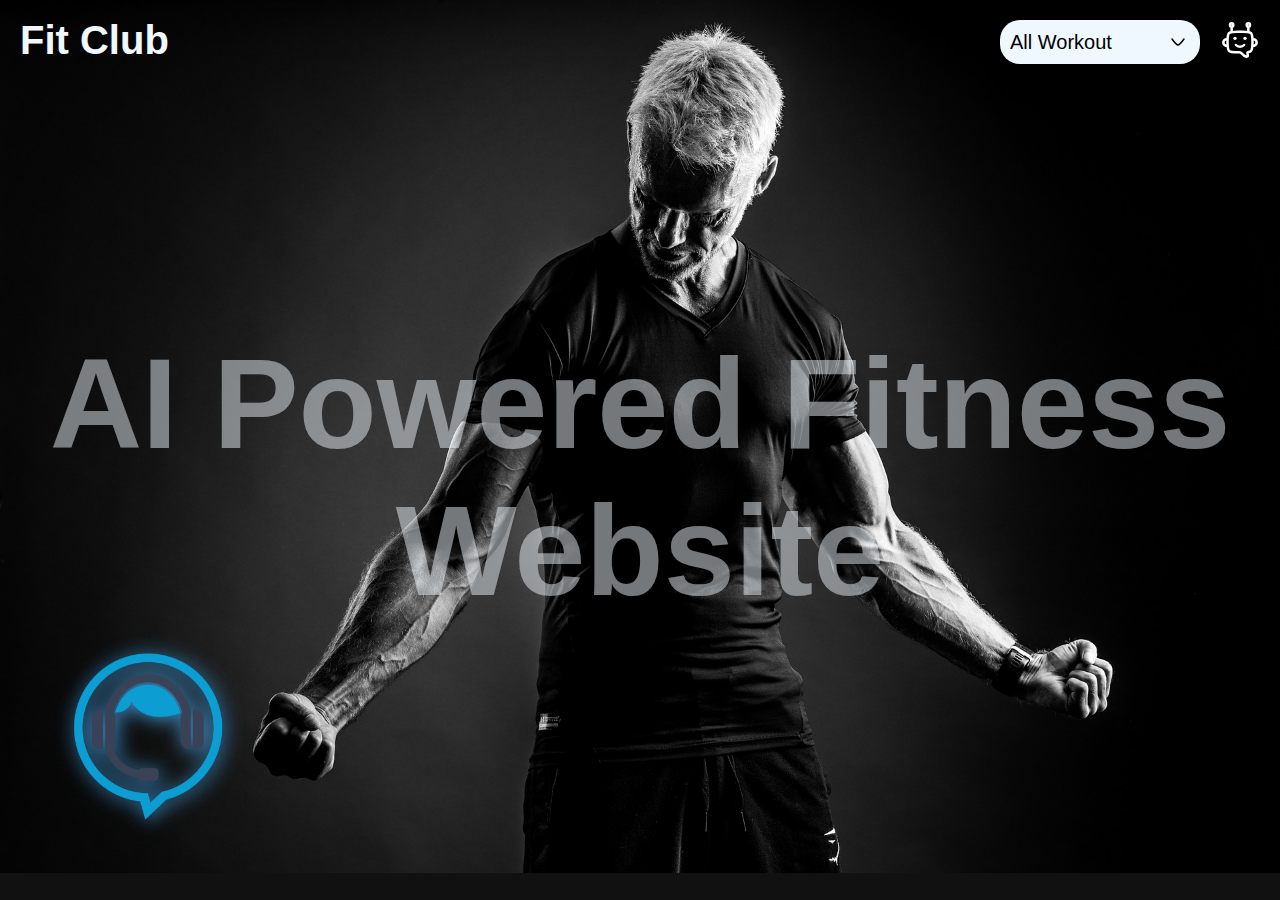
<file: index.html>
<!DOCTYPE html>
<html lang="en">
  <head>
    <meta charset="UTF-8" />
    <meta name="viewport" content="width=device-width, initial-scale=1.0" />
    <title>AI Powered Fitness Website</title>
    <link rel="stylesheet" href="style.css" />
  </head>
  <body>
    <nav>
        <a href="index.html"><h1 class="logo">Fit Club</h1></a>
        <div class="select-box">
          <div class="select-heading">
            <span>All Workout</span><img src="images/arrow.svg" />
          </div>
          <div class="options">
            <a href="workout.html">
            <div class="option">All Workouts</div></a>
            <a href="back.html">
            <div class="option">Back Workouts</div></a>
            <a href="chest.html">
            <div class="option">Chest Workouts</div></a>
            <a href="biceps-triceps.html">
            <div class="option">Biceps, Triceps</div></a>
            <a href="leg.html">
            <div class="option">Leg Workouts</div></a>
            <a href="shoulder.html">
            <div class="option">Shoulder</div></a>
          </div>
        </div>
        <img src="images/chatbot.svg" alt="chatbot" id="chatbotimg" />
      </div>
    </nav>
    <main>
        <h1 class="bgtext">AI Powered Fitness Website</h1>
      <div class="chat-box">
        <div class="h1">Talk to your own assistant...</div>
        <div class="chat-container">
          <!-- <div class="user-chat-box">
                    <p>Lorem, ipsum dolor sit amet consectetur adipisicing elit. Velit, itaque.</p>
                </div>
                <div class="ai-chat-box">
                    <p>Lorem, ipsum dolor sit amet consectetur adipisicing elit. Velit, itaque.</p>
                </div> -->
        </div>
        <div class="input-area">
          <input type="text" placeholder="Ask anything..." class="prompt" />
          <button><img src="images/btn.svg" /></button>
        </div>
      </div>
      <div class="virtual-assistant">
        <img src="images/ai.png" alt="img" width="100px"/>
      </div>
      
      
    </main>
    <div class="speak-page">
        <img src="images/ai.png" alt="img" width="200px"/>
        <h1>Speak Now</h1>
        <img src="images/voice.gif" alt="img" width="200px" id="voice"/>
    </div>

    

    <script src="script.js"></script>
  </body>
</html>
</file>
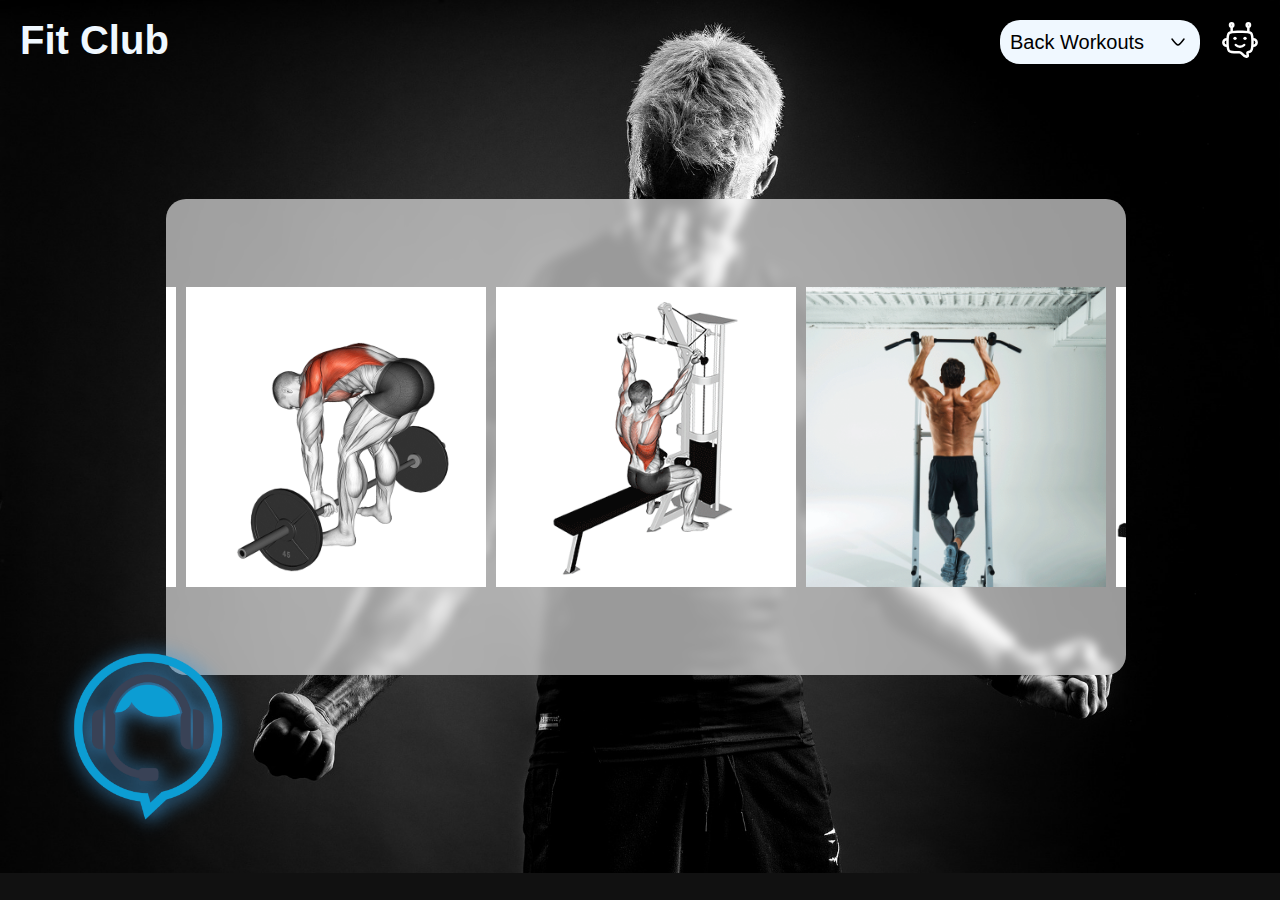
<file: back.html>
<!DOCTYPE html>
<html lang="en">
  <head>
    <meta charset="UTF-8" />
    <meta name="viewport" content="width=device-width, initial-scale=1.0" />
    <title>AI Powered Fitness Website</title>
    <link rel="stylesheet" href="style.css" />
  </head>
  <body>
    <nav>
      <a href="index.html"><h1 class="logo">Fit Club</h1></a>
      <div class="right-nav">
        <div class="select-box">
          <div class="select-heading">
            <span>Back Workouts</span><img src="images/arrow.svg" />
          </div>
          <div class="options">
            <a href="workout.html">
            <div class="option">All Workouts</div></a>
            <a href="back.html">
            <div class="option">Back Workouts</div></a>
            <a href="chest.html">
            <div class="option">Chest Workouts</div></a>
            <a href="biceps-triceps.html">
            <div class="option">Biceps, Triceps</div></a>
            <a href="leg.html">
            <div class="option">Leg Workouts</div></a>
            <a href="shoulder.html">
            <div class="option">Shoulder</div></a>
          </div>
        </div>
        <img src="images/chatbot.svg" alt="chatbot" id="chatbotimg" />
      </div>
    </nav>
    <main>
      <div class="chat-box">
        <div class="h1">Talk to your own assistant...</div>
        <div class="chat-container">
          <!-- <div class="user-chat-box">
                    <p>Lorem, ipsum dolor sit amet consectetur adipisicing elit. Velit, itaque.</p>
                </div>
                <div class="ai-chat-box">
                    <p>Lorem, ipsum dolor sit amet consectetur adipisicing elit. Velit, itaque.</p>
                </div> -->
        </div>
        <div class="input-area">
          <input type="text" placeholder="ask anything..." class="prompt" />
          <button><img src="images/btn.svg" /></button>
        </div>
      </div>

      <div class="svgs">
        <img src="images/back1.gif"  />
        <img src="images/back2.gif"  />
        <img src="images/back3.gif"  />
        <img src="images/back4.gif"  />
        <img src="images/back5.gif"  />
      </div>
      <div class="virtual-assistant">
        <img src="images/ai.png" alt="img" width="100px"/>
      </div>
      
      
    </main>
    <div class="speak-page">
        <img src="images/ai.png" alt="img" width="200px"/>
        <h1>Speak Now</h1>
        <img src="images/voice.gif" alt="img" width="200px" id="voice"/>
    </div>

    <script src="script.js"></script>
  </body>
</html>
</file>
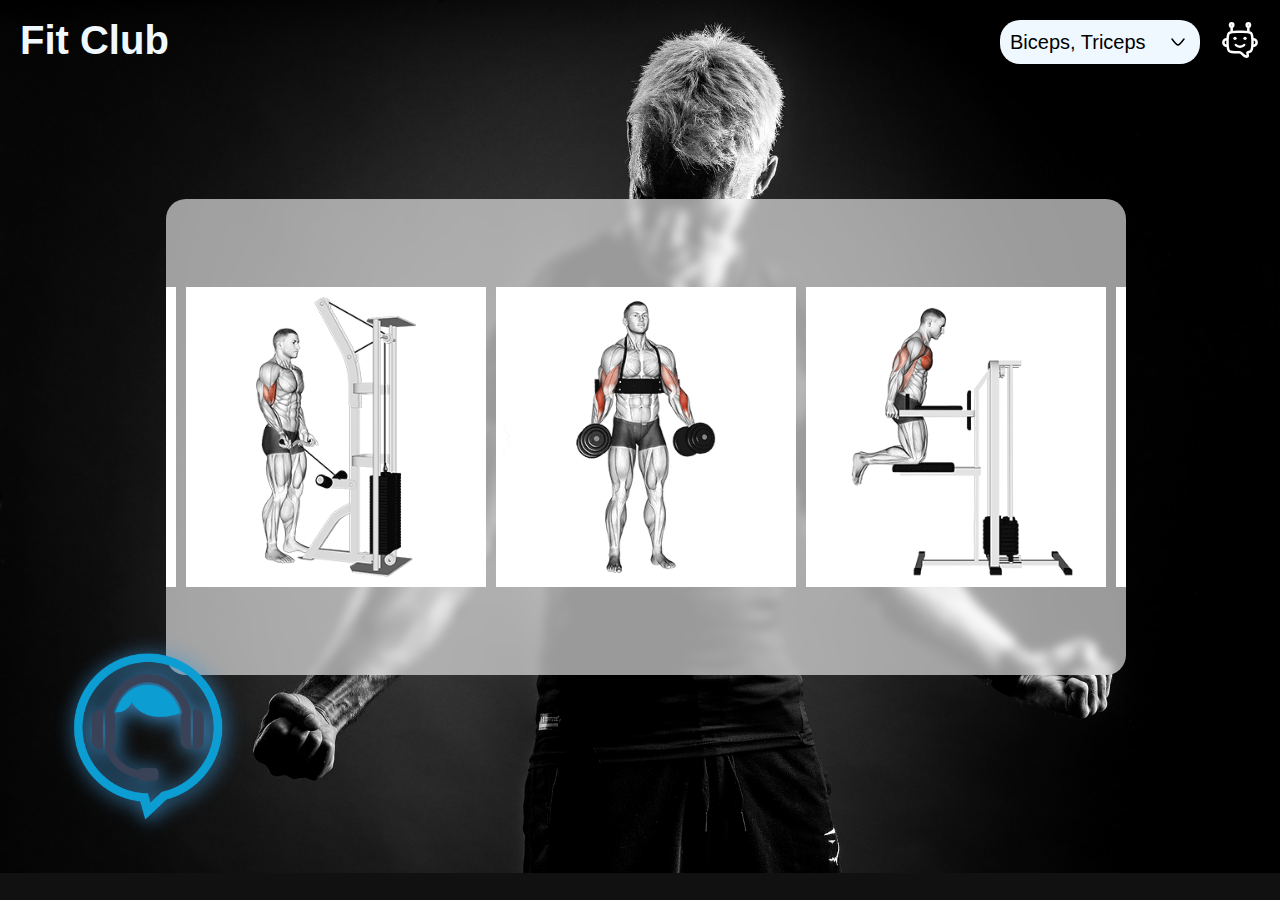
<file: biceps-triceps.html>
<!DOCTYPE html>
<html lang="en">
  <head>
    <meta charset="UTF-8" />
    <meta name="viewport" content="width=device-width, initial-scale=1.0" />
    <title>AI Powered Fitness Website</title>
    <link rel="stylesheet" href="style.css" />
  </head>
  <body>
    <nav>
        <a href="index.html"><h1 class="logo">Fit Club</h1></a>
        <div class="select-box">
          <div class="select-heading">
            <span>Biceps, Triceps</span><img src="images/arrow.svg" />
          </div>
          <div class="options">
            <a href="workout.html">
            <div class="option">All Workouts</div></a>
            <a href="back.html">
            <div class="option">Back Workouts</div></a>
            <a href="chest.html">
            <div class="option">Chest Workouts</div></a>
            <a href="biceps-triceps.html">
            <div class="option">Biceps, Triceps</div></a>
            <a href="leg.html">
            <div class="option">Leg Workouts</div></a>
            <a href="shoulder.html">
            <div class="option">Shoulder</div></a>
          </div>
        </div>
        <img src="images/chatbot.svg" alt="chatbot" id="chatbotimg" />
      </div>
    </nav>
    <main>
      <div class="chat-box">
        <div class="h1">Talk to your own assistant...</div>
        <div class="chat-container">
          <!-- <div class="user-chat-box">
                    <p>Lorem, ipsum dolor sit amet consectetur adipisicing elit. Velit, itaque.</p>
                </div>
                <div class="ai-chat-box">
                    <p>Lorem, ipsum dolor sit amet consectetur adipisicing elit. Velit, itaque.</p>
                </div> -->
        </div>
        <div class="input-area">
          <input type="text" placeholder="ask anything..." class="prompt" />
          <button><img src="images/btn.svg" /></button>
        </div>
      </div>

      <div class="svgs">
        <img src="images/biceps1.gif" width="200px" />
        <img src="images/biceps2.gif" width="200px" />
        <img src="images/biceps3.gif" width="200px" />
        <img src="images/triceps1.gif" width="200px" />
        <img src="images/triceps2.gif" width="200px" />
      </div>
      <div class="virtual-assistant">
        <img src="images/ai.png" alt="img" width="100px"/>
      </div>
      
      
    </main>
    <div class="speak-page">
        <img src="images/ai.png" alt="img" width="200px"/>
        <h1>Speak Now</h1>
        <img src="images/voice.gif" alt="img" width="200px" id="voice"/>
    </div>

    <script src="script.js"></script>
  </body>
</html>
</file>
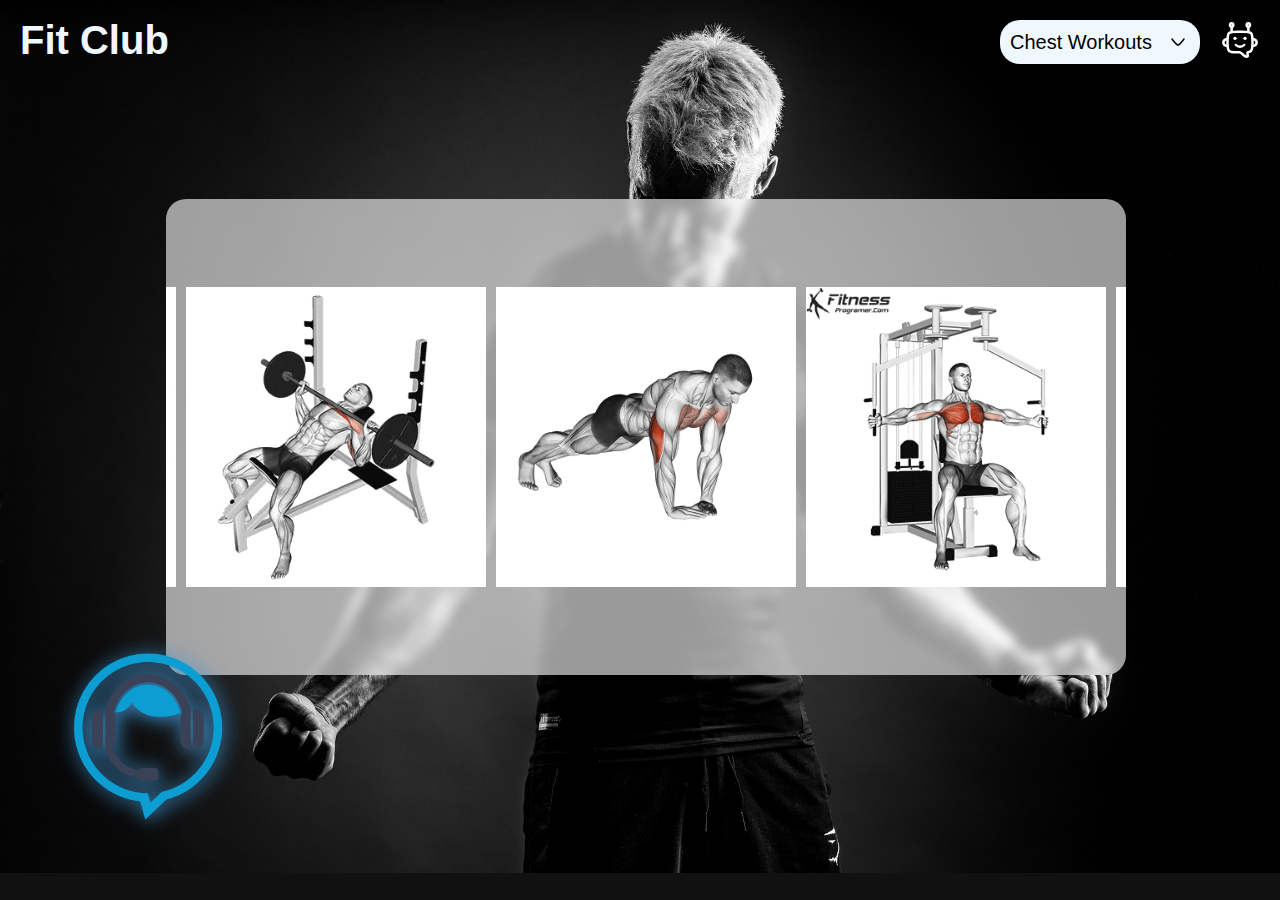
<file: chest.html>
<!DOCTYPE html>
<html lang="en">
  <head>
    <meta charset="UTF-8" />
    <meta name="viewport" content="width=device-width, initial-scale=1.0" />
    <title>AI Powered Fitness Website</title>
    <link rel="stylesheet" href="style.css" />
  </head>
  <body>
    <nav>
        <a href="index.html"><h1 class="logo">Fit Club</h1></a>
        <div class="select-box">
          <div class="select-heading">
            <span>Chest Workouts</span><img src="images/arrow.svg" />
          </div>
          <div class="options">
            <a href="workout.html">
            <div class="option">All Workouts</div></a>
            <a href="back.html">
            <div class="option">Back Workouts</div></a>
            <a href="chest.html">
            <div class="option">Chest Workouts</div></a>
            <a href="biceps-triceps.html">
            <div class="option">Biceps, Triceps</div></a>
            <a href="leg.html">
            <div class="option">Leg Workouts</div></a>
            <a href="shoulder.html">
            <div class="option">Shoulder</div></a>
          </div>
        </div>
        <img src="images/chatbot.svg" alt="chatbot" id="chatbotimg" />
      </div>
    </nav>
    <main>
      <div class="chat-box">
        <div class="h1">Talk to your own assistant...</div>
        <div class="chat-container">
          <!-- <div class="user-chat-box">
                    <p>Lorem, ipsum dolor sit amet consectetur adipisicing elit. Velit, itaque.</p>
                </div>
                <div class="ai-chat-box">
                    <p>Lorem, ipsum dolor sit amet consectetur adipisicing elit. Velit, itaque.</p>
                </div> -->
        </div>
        <div class="input-area">
          <input type="text" placeholder="ask anything..." class="prompt" />
          <button><img src="images/btn.svg" /></button>
        </div>
      </div>

      <div class="svgs">
        <img src="images/chest1.gif" width="200px" />
        <img src="images/chest2.gif" width="200px" />
        <img src="images/chest3.gif" width="200px" />
        <img src="images/chest4.gif" width="200px" />
        <img src="images/chest5.gif" width="200px" />
      </div>
      <div class="virtual-assistant">
        <img src="images/ai.png" alt="img" width="100px"/>
      </div>
      
      
    </main>
    <div class="speak-page">
        <img src="images/ai.png" alt="img" width="200px"/>
        <h1>Speak Now</h1>
        <img src="images/voice.gif" alt="img" width="200px" id="voice"/>
    </div>

    <script src="script.js"></script>
  </body>
</html>
</file>
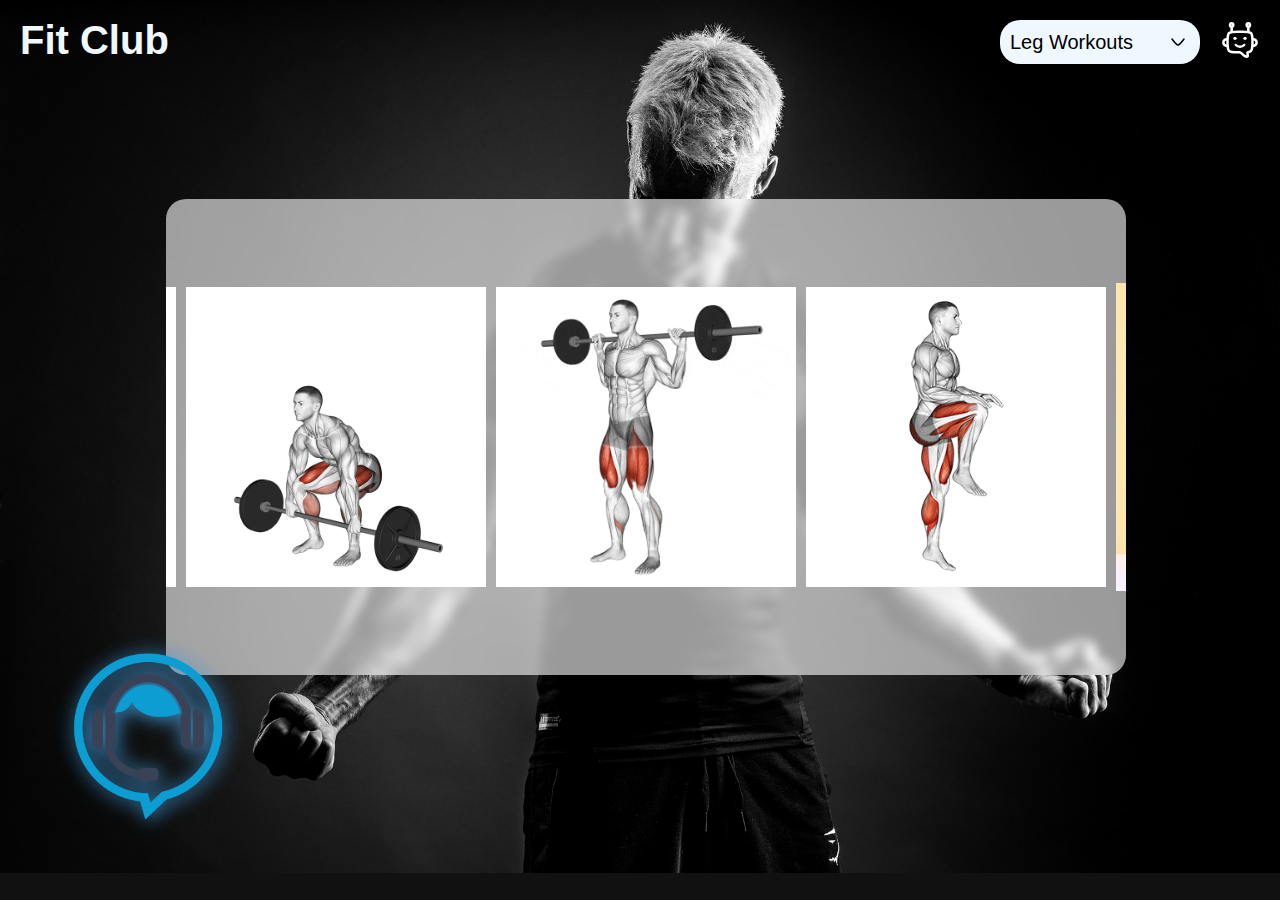
<file: leg.html>
<!DOCTYPE html>
<html lang="en">
  <head>
    <meta charset="UTF-8" />
    <meta name="viewport" content="width=device-width, initial-scale=1.0" />
    <title>AI Powered Fitness Website</title>
    <link rel="stylesheet" href="style.css" />
  </head>
  <body>
    <nav>
        <a href="index.html"><h1 class="logo">Fit Club</h1></a>
        <div class="select-box">
          <div class="select-heading">
            <span>Leg Workouts</span><img src="images/arrow.svg" />
          </div>
          <div class="options">
            <a href="workout.html">
            <div class="option">All Workouts</div></a>
            <a href="back.html">
            <div class="option">Back Workouts</div></a>
            <a href="chest.html">
            <div class="option">Chest Workouts</div></a>
            <a href="biceps-triceps.html">
            <div class="option">Biceps, Triceps</div></a>
            <a href="leg.html">
            <div class="option">Leg Workouts</div></a>
            <a href="shoulder.html">
            <div class="option">Shoulder</div></a>
          </div>
        </div>
        <img src="images/chatbot.svg" alt="chatbot" id="chatbotimg" />
      </div>
    </nav>
    <main>
      <div class="chat-box">
        <div class="h1">Talk to your own assistant...</div>
        <div class="chat-container">
          <!-- <div class="user-chat-box">
                    <p>Lorem, ipsum dolor sit amet consectetur adipisicing elit. Velit, itaque.</p>
                </div>
                <div class="ai-chat-box">
                    <p>Lorem, ipsum dolor sit amet consectetur adipisicing elit. Velit, itaque.</p>
                </div> -->
        </div>
        <div class="input-area">
          <input type="text" placeholder="ask anything..." class="prompt" />
          <button><img src="images/btn.svg" /></button>
        </div>
      </div>

      <div class="svgs">
        
        <img src="images/leg.gif"  width="200px"/>
        <img src="images/leg2.gif" width="200px" />
        <img src="images/leg3.gif" width="200px" />
        <img src="images/leg4.gif"  width="200px"/>
        <img src="images/leg5.gif" width="200px" />
      </div>
      <div class="virtual-assistant">
        <img src="images/ai.png" alt="img" width="100px"/>
      </div>
      
      
    </main>
    <div class="speak-page">
        <img src="images/ai.png" alt="img" width="200px"/>
        <h1>Speak Now</h1>
        <img src="images/voice.gif" alt="img" width="200px" id="voice"/>
    </div>

    <script src="script.js"></script>
  </body>
</html>
</file>
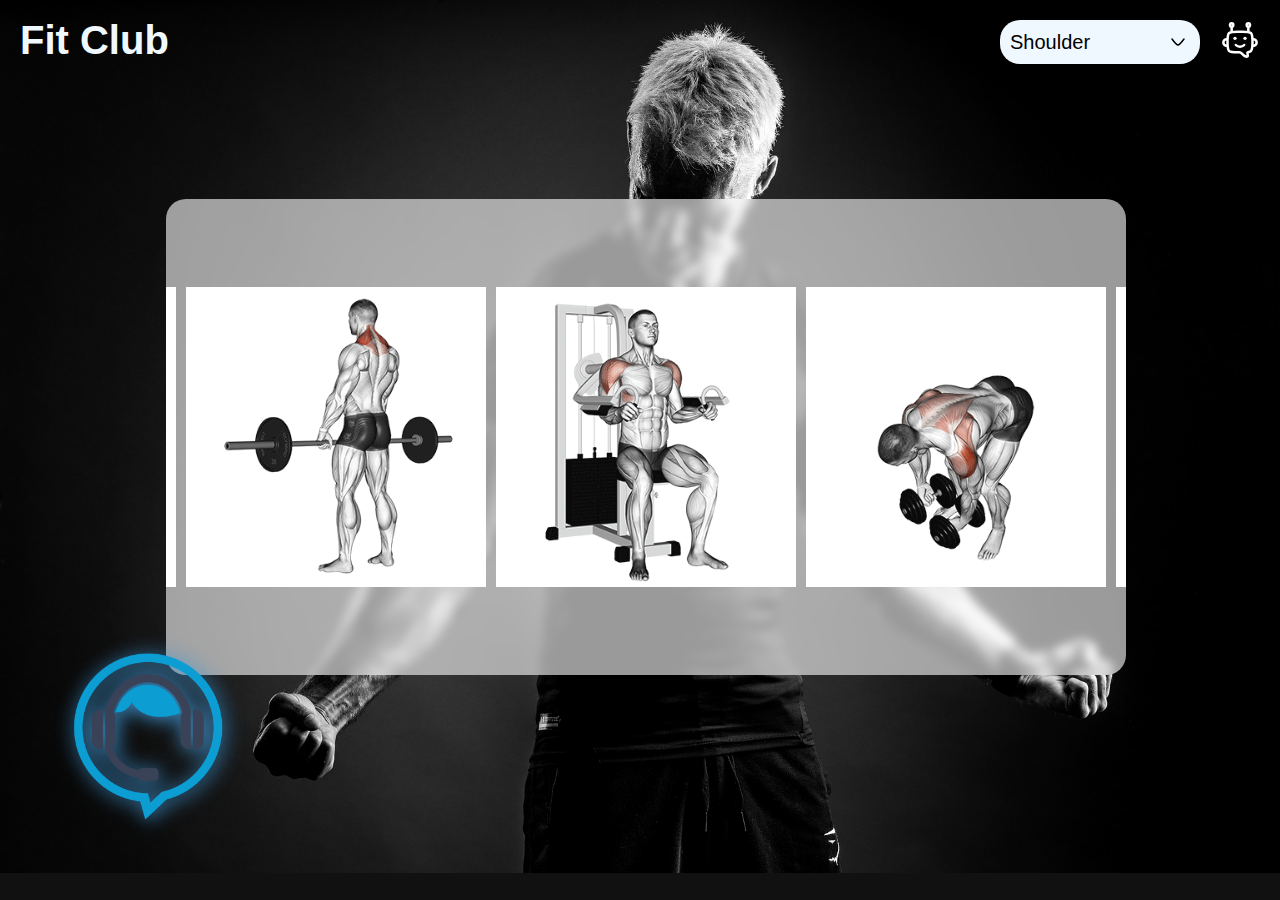
<file: shoulder.html>
<!DOCTYPE html>
<html lang="en">
  <head>
    <meta charset="UTF-8" />
    <meta name="viewport" content="width=device-width, initial-scale=1.0" />
    <title>AI Powered Fitness Website</title>
    <link rel="stylesheet" href="style.css" />
  </head>
  <body>
    <nav>
        <a href="index.html"><h1 class="logo">Fit Club</h1></a>
        <div class="select-box">
          <div class="select-heading">
            <span>Shoulder</span><img src="images/arrow.svg" />
          </div>
          <div class="options">
            <a href="workout.html">
            <div class="option">All Workouts</div></a>
            <a href="back.html">
            <div class="option">Back Workouts</div></a>
            <a href="chest.html">
            <div class="option">Chest Workouts</div></a>
            <a href="biceps-triceps.html">
            <div class="option">Biceps, Triceps</div></a>
            <a href="leg.html">
            <div class="option">Leg Workouts</div></a>
            <a href="shoulder.html">
            <div class="option">Shoulder</div></a>
          </div>
        </div>
        <img src="images/chatbot.svg" alt="chatbot" id="chatbotimg" />
      </div>
    </nav>
    <main>
      <div class="chat-box">
        <div class="h1">Talk to your own assistant...</div>
        <div class="chat-container">
          <!-- <div class="user-chat-box">
                    <p>Lorem, ipsum dolor sit amet consectetur adipisicing elit. Velit, itaque.</p>
                </div>
                <div class="ai-chat-box">
                    <p>Lorem, ipsum dolor sit amet consectetur adipisicing elit. Velit, itaque.</p>
                </div> -->
        </div>
        <div class="input-area">
          <input type="text" placeholder="ask anything..." class="prompt" />
          <button><img src="images/btn.svg" /></button>
        </div>
      </div>

      <div class="svgs">
        <img src="images/shoulder1.gif" width="200px" />
        <img src="images/shoulder2.gif" width="200px" />
        <img src="images/shoulder3.gif" width="200px" />
        <img src="images/shoulder4.gif" width="200px" />
        <img src="images/shoulder5.gif" width="200px" />
       
      </div>
      <div class="virtual-assistant">
        <img src="images/ai.png" alt="img" width="100px"/>
      </div>
      
      
    </main>
    <div class="speak-page">
        <img src="images/ai.png" alt="img" width="200px"/>
        <h1>Speak Now</h1>
        <img src="images/voice.gif" alt="img" width="200px" id="voice"/>
    </div>

    <script src="script.js"></script>
  </body>
</html>
</file>
<file: style.css>
/* width */
::-webkit-scrollbar {
  width: 0px;
}

* {
  margin: 0;
  padding: 0;
  box-sizing: border-box;
  font-family: "Gill Sans", "Gill Sans MT", Calibri, "Trebuchet MS", sans-serif;
}

body {
  width: 100%;
  height: 97vh;
  background-image: url(images/bg.jpg);
  background-size: 100% 100%;
  background-repeat: no-repeat;
  overflow-x: hidden;
  background-color: rgba(0, 0, 0, 0.933);
  
}

nav {
  width: 100%;
  height: 80px;
  display: flex;
  align-items: center;
  justify-content: space-between;
  padding: 20px;
  position: relative;
  z-index: 20;
}

.logo {
  color: aliceblue;
  font-size: 40px;
}

a {
  text-decoration: none;
}

.select-box {
  width: 200px;
  position: fixed;
  top: 20px;
  right: 80px;
}

.select-heading {
  background-color: aliceblue;
  width: 100%;
  padding: 10px;
  font-size: 20px;
  display: flex;
  align-items: center;
  justify-content: space-between;
  border-radius: 20px;
  cursor: pointer;
  
}

.select-heading img {
  transition: all 0.3s;
}

.options {
  width: 100%;
  display: flex;
  flex-direction: column;
  gap: 20px;
  backdrop-filter: blur(5px);
  background-color: rgba(240, 248, 255, 0.669);
  margin-top: 20px;
  text-align: center;
  padding: 10px;
  font-size: 20px;
  border-radius: 20px;
  display: none;
  

}

.active-options {
  display: flex;
}

.rotate {
  transform: rotate(180deg);
}

.option {
  border-radius: 20px;
  padding: 10px;
  transition: all 0.4s;
  cursor: pointer;
  
}

.option:hover {
  background-color: aliceblue;
  letter-spacing: 1px;
}
.right-nav {
  display: flex;
  align-items: center;
  justify-content: center;
  gap: 20px;
  position: relative;
 
}

main {
  width: 100%;
  height: calc(100% - 80px);
  position: relative;
  display: flex;
  align-items: center;
  justify-content: center;
  
}
.chat-box {
  position: absolute;
  width: 30%;
  height: 80%;
  bottom: 10%;
  right: 5%;
  background-color: rgba(240, 248, 255, 0.457);
  border-radius: 20px;
  backdrop-filter: blur(5px);
  padding: 10px;
  transform: translate(720px);
  transition: all 0.5s;
  
}

.active-chat-box {
  transform: translate(0px);
}

.chat-container {
  width: 100%;
  height: 80%;
  overflow-y: auto;
  overflow-x: hidden;
  display: flex;
  flex-direction: column;
  gap: 20px;

  
}

.input-area {
  width: 100%;
  height: 20%;
  display: flex;
  align-items: center;
  gap: 20px;
  position: absolute;
  bottom: 0;
  
 
}

.prompt {
  width: 82%;
  padding: 10px;
  background-color: black;
  color: white;
  font-size: 19px;
  border-radius: 20px;
  outline: none;
  margin-left: 3px;
}

.input-area button {
  padding: 9px;
  background-color: black;
  border: none;
  border-radius: 50px;
}

.user-chat-box {
  width: 80%;
  padding: 20px;
  background-color: black;
  border-radius: 50px 0px 50px 50px;
  position: relative;
  left: 90px;
  color: white;
}

.ai-chat-box {
  width: 80%;
  padding: 20px;
  background-color: rgba(0, 0, 0, 0.644);
  border-radius: 0px 50px 50px 50px;
  position: relative;
  left: 0px;
  color: white;
}

.h1 {
  font-size: 2.8vw;
  text-align: center;
}

#chatbotimg {
  cursor: pointer;
}

.options a {
  text-decoration: none;
  color: black;
}

.bgtext {
  font-size: 10vw;
  text-align: center;
  color: rgba(240, 248, 255, 0.482);
}

.svgs{
  width: 75%;
  height: 60%;
  display:flex;
  align-items: center;
  justify-content: center;
  overflow-x:scroll;
  overflow-y: hidden;
  position:absolute;
  border-radius: 20px;
  gap:10px;
  right:12%;
  bottom:25%;
  background-color: rgba(255 ,255, 255, 0.603);
  backdrop-filter: blur(5px);
  
  
}


.svgs img{
  width: 300px;

}

.virtual-assistant{
   position:absolute;
   bottom:5%;
   left:5%;
   filter:drop-shadow(2px 2px 10px rgba(65,152,214))
   

}

.virtual-assistant img{
  cursor:pointer;
  width:170px;
}

.speak-page{
  position:absolute;
  width:100%;
  height:100%;
  background-color:rgba(0,0,0,0.525);
  backdrop-filter: blur(5px);
  z-index: 30;
  top:0;
  display:flex;
  align-items:center;
  justify-content:center;
  flex-direction: column;
  gap:20px;
  display:none;
}



.speak-page h1{
  color:white;
}

#voice{
  margin-top:30px ;
  border-radius: 50%;
} 




/* Responsive Design */
@media (max-width: 412px) {
*{
  overflow: hidden;
}
 
  .select-box {
    width: 120px;
    right: 10px;
  }

  .logo {
    font-size: 30px;
  }

  .select-heading{
     display:none; 
  }

  .chat-box {
    width: 74%;
    height: 70%;
    right: 5%;
    bottom: 10%;
    
  }

  .input-area {
    width: 97%;
    top: 83%;
    gap: 5px;
  }

  .prompt {
    width: 78%;
    font-size: 14px;
  }

  .input-area button {
    padding: 6px;
    font-size: 12px;
  }

  .user-chat-box,
  .ai-chat-box {
    width: 64%;
    padding: 8px;
  }
  .virtual-assistant img{
    width:50px;
  }
  #chatbotimg{
    width:30px;
  }
  #voice{
    width:100px;
  }
  .svgs{
    width: 80%;
    height: 50%;
    bottom:30%;
    gap:5px;
    left:10%;
  }
  .svgs img{
    width: 200px;
  }
  body{
    background-image: url(images/gym-women-trainer-fitness-with-black-background_73899-15254.avif)
  }
  

 
}
</file>
